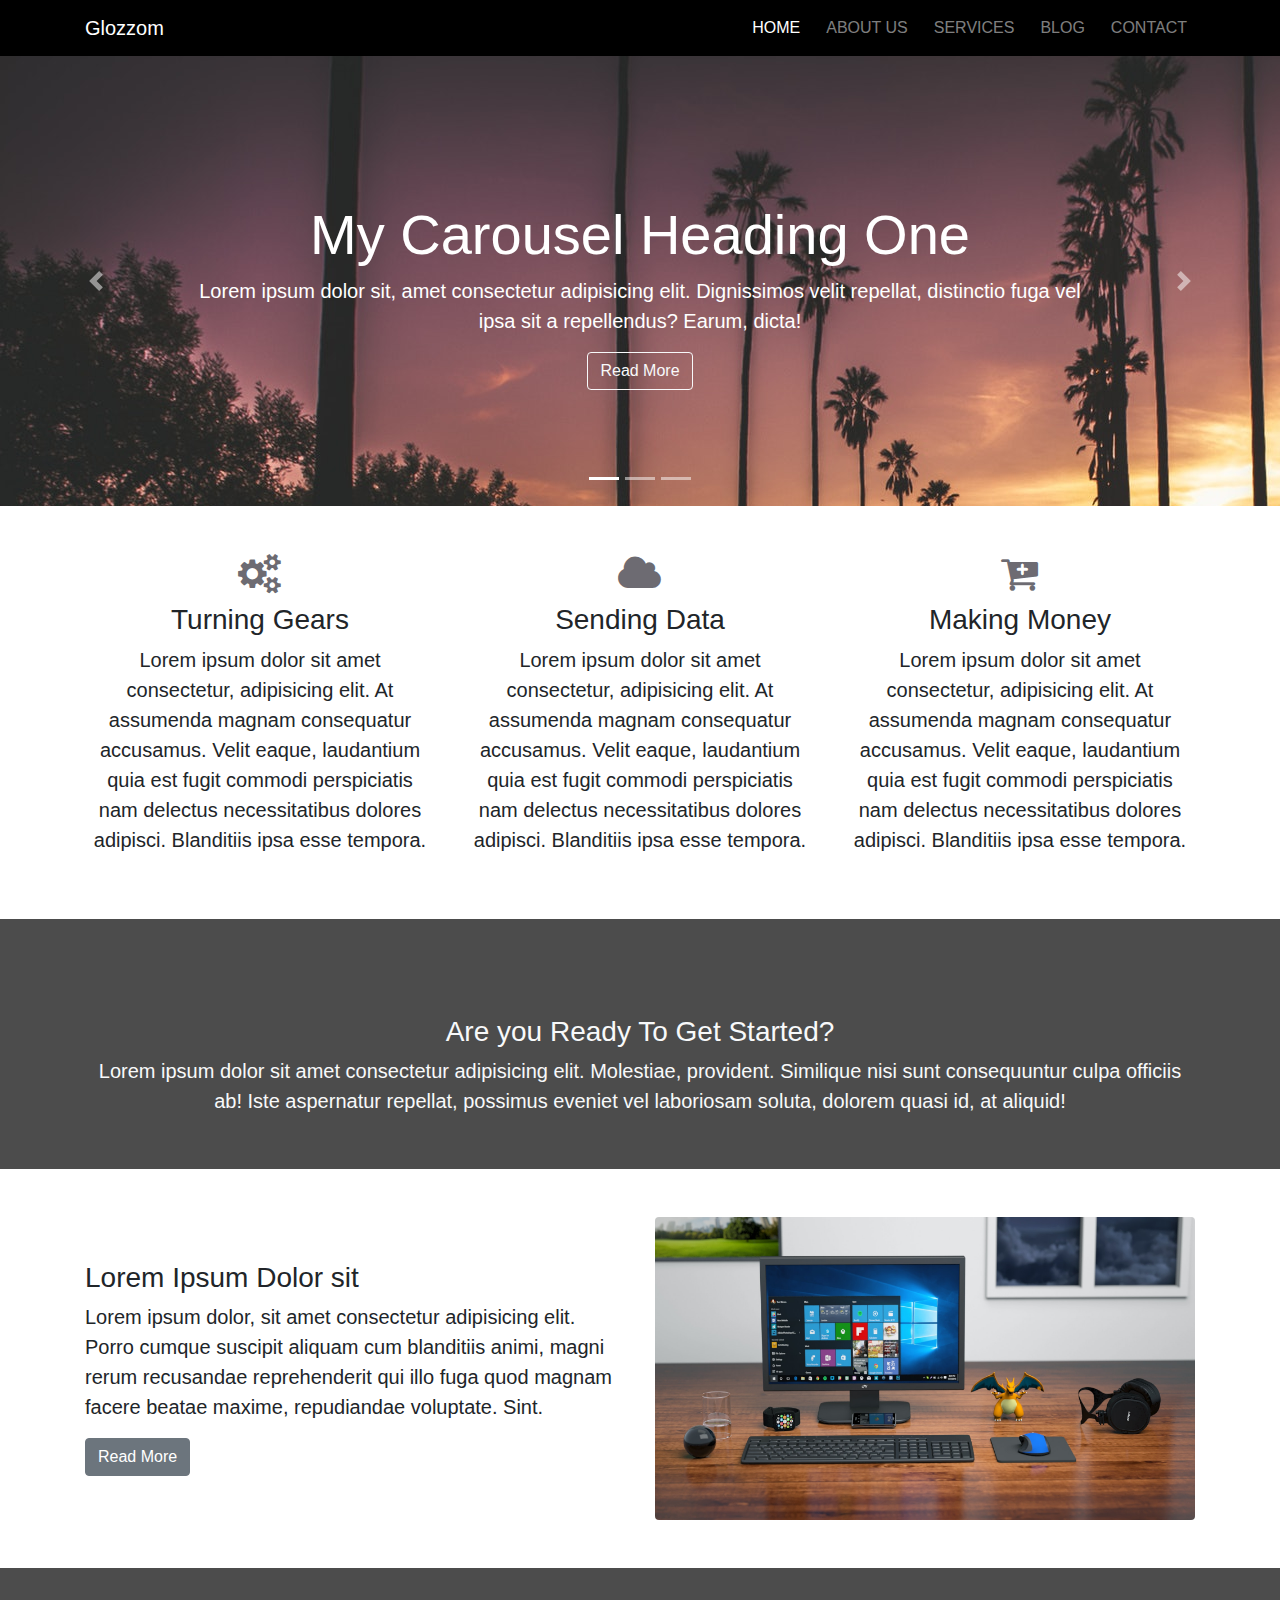
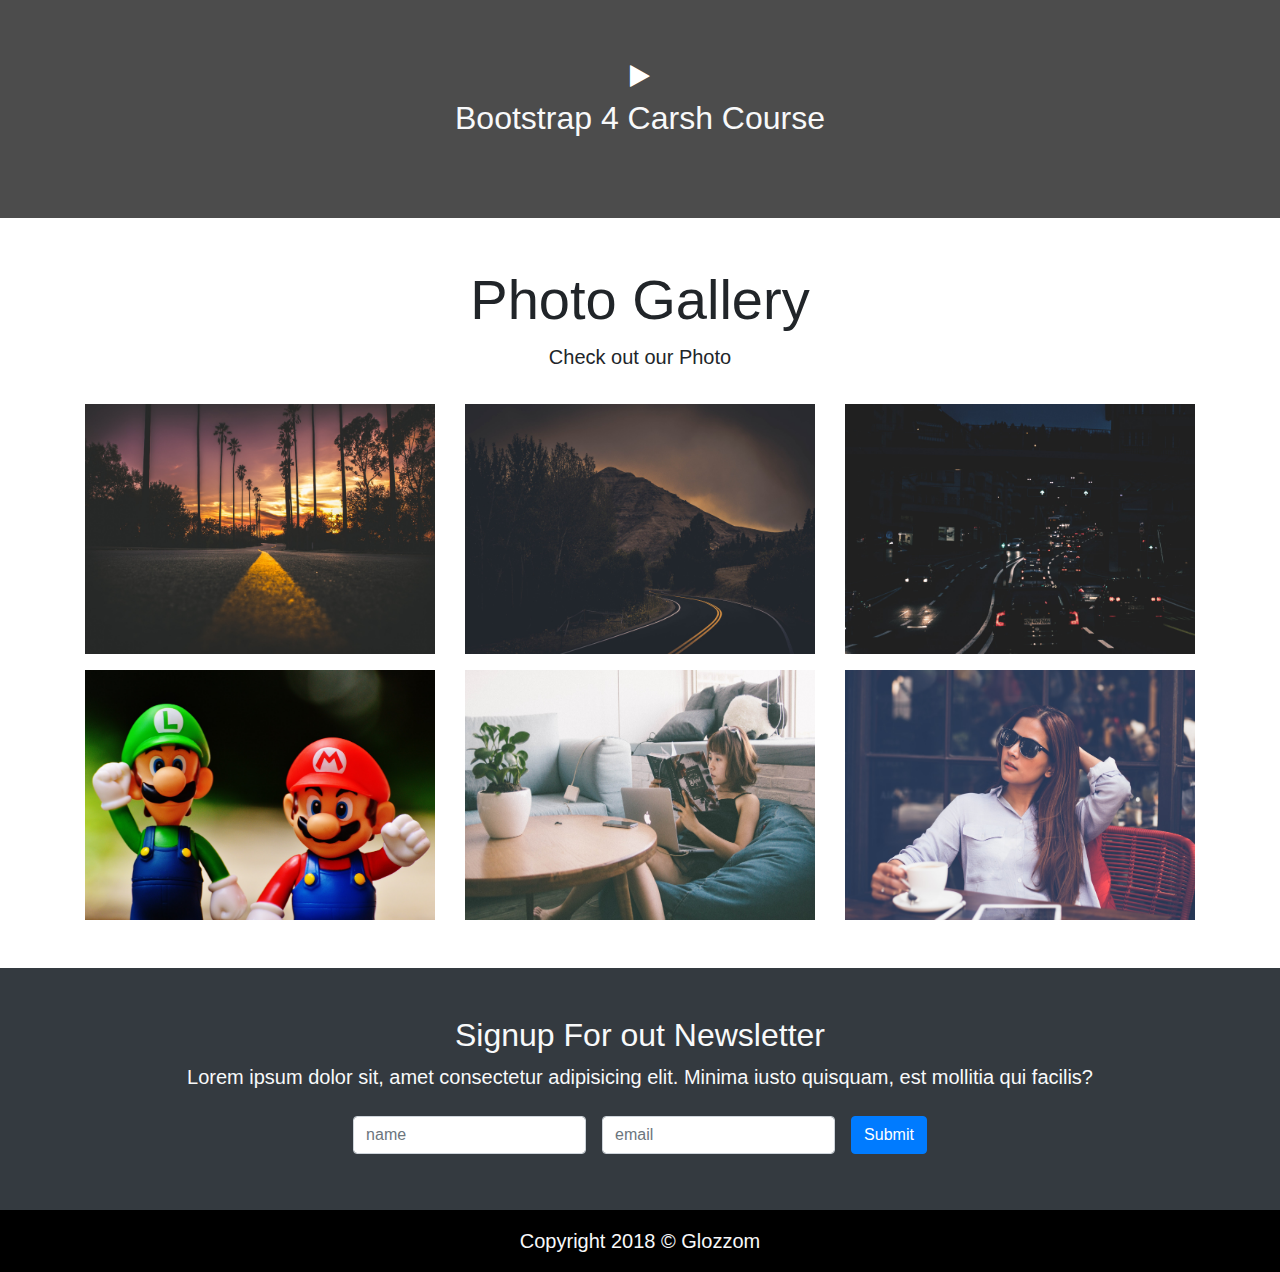
<file: index.html>
<!DOCTYPE html>
<html lang="en">
<head>
  <meta charset="UTF-8">
  <meta http-equiv="X-UA-Compatible" content="ie=edge">
  <meta name="viewport" content="width=device-width, initial-scale=1.0">
  
  <!-- title of site -->
  <title>Glozzome Bootstrap Template</title>

  <!-- favicon -->
  <link rel="shortcut icon" href="img/icon.png">
    <!-- uikit.min.css -->
    <link rel="stylesheet" href="css/uikit.min.css">

  <!-- font-awesome.min.css -->
  <link rel="stylesheet" href="css/font-awesome.min.css">
 
  <!-- bootstrap.min.css -->
  <link rel="stylesheet" href="css/bootstrap.css">


  
  <!-- style.css -->
  <link rel="stylesheet" href="css/style.css">

</head>
<body>
  
  <!-- Start Header Section -->
  <nav class="navbar navbar-dark navbar-expand-md" uk-sticky="top: 100; animation: uk-animation-slide-top; bottom: #sticky-on-scroll-up">
    <div class="container">
      <a href="index.html" class="navbar-brand">Glozzom</a>
      <button class="navbar-toggler navbar-toggler-right" data-toggle="collapse" data-target="#navbarNav">
        <span class="navbar-toggler-icon"></span>
      </button>
      <div id="navbarNav" class="collapse navbar-collapse">
        <ul class="navbar-nav ml-auto">
          <li class="nav-item active"><a class="nav-link" href="index.html">Home</a></li>
          <li class="nav-item"><a class="nav-link" href="aboutus.html">About Us</a></li>
          <li class="nav-item"><a class="nav-link" href="services.html">Services</a></li>
          <li class="nav-item"><a class="nav-link" href="blog.html">Blog</a></li>
          <li class="nav-item"><a class="nav-link" href="contact.html">Contact</a></li>
        </ul>
      </div>
    </div>
  </nav>
  <!-- End Header Section -->

  <!-- Start Carousel Section -->
  <section id="showcase">
    <div id="myCarousel" class="carousel slide" data-ride="carousel">
      <ol class="carousel-indicators ">
        <li data-slide-to="0" data-target="#myCarousel" class="active"></li>
        <li data-slide-to="1" data-target="#myCarousel"></li>
        <li data-slide-to="2" data-target="#myCarousel"></li>
      </ol>
      <div class="carousel-inner">
        <div class="carousel-item carousel-img-1 active bg-primary">
          <div class="container">
            <div class="carousel-caption mb-5 py-5">
              <h2 class="display-4">My Carousel Heading One</h2>
              <p class="lead">Lorem ipsum dolor sit, amet consectetur adipisicing elit. Dignissimos velit repellat, distinctio fuga vel ipsa sit a repellendus? Earum, dicta!</p>
              <a href="#" class="btn btn-outline-light">Read More</a>
            </div>
          </div>
        </div>
        <div class="carousel-item carousel-img-2 bg-primary">
          <div class="container">
            <div class="carousel-caption mb-5 py-5">
              <h2 class="display-4">Carousel Heading Two</h2>
              <p class="lead">Lorem ipsum dolor sit, amet consectetur adipisicing elit. Dignissimos velit repellat, distinctio fuga vel ipsa sit a repellendus? Earum, dicta!</p>
              <a href="#" class="btn btn-outline-light">Read More</a>
            </div>
          </div>
        </div>
        <div class="carousel-item carousel-img-3  bg-primary">
          <div class="container">
            <div class="carousel-caption mb-5 py-5">
              <h2 class="display-4">Three Carousel Heading One</h2>
              <p class="lead">Lorem ipsum dolor sit, amet consectetur adipisicing elit. Dignissimos velit repellat, distinctio fuga vel ipsa sit a repellendus? Earum, dicta!</p>
              <a href="#" class="btn btn-outline-light">Read More</a>
            </div>
          </div>
        </div>
      </div>
      <a href="#myCarousel" class="carousel-control-prev" data-slide="prev">
        <span class="carousel-control-prev-icon"></span>
      </a>
      <a href="#myCarousel" class="carousel-control-next" data-slide="next">
        <span class="carousel-control-next-icon"></span>
      </a>
    </div>
  </section>
  <!-- End Carousel Section -->

  <!-- Start Home icon section -->
  <section id="homeicon" class="py-5 text-center">
    <div class="container">
      <div class="row">
        <div class="col-md-4">
          <i class="fa fa-gears"></i>
          <h3 class="my-2">Turning Gears</h3>
          <p class="lead">Lorem ipsum dolor sit amet consectetur, adipisicing elit. At assumenda magnam consequatur accusamus. Velit eaque, laudantium quia est fugit commodi perspiciatis nam delectus necessitatibus dolores adipisci. Blanditiis ipsa esse tempora.</p>
        </div>
        <div class="col-md-4">
          <i class="fa fa-cloud"></i>
          <h3 class="my-2">Sending Data</h3>
          <p class="lead">Lorem ipsum dolor sit amet consectetur, adipisicing elit. At assumenda magnam consequatur accusamus. Velit eaque, laudantium quia est fugit commodi perspiciatis nam delectus necessitatibus dolores adipisci. Blanditiis ipsa esse tempora.</p>
        </div>
        <div class="col-md-4">
          <i class="fa fa-cart-plus"></i>
          <h3 class="my-2">Making Money</h3>
          <p class="lead">Lorem ipsum dolor sit amet consectetur, adipisicing elit. At assumenda magnam consequatur accusamus. Velit eaque, laudantium quia est fugit commodi perspiciatis nam delectus necessitatibus dolores adipisci. Blanditiis ipsa esse tempora.</p>
        </div>
      </div>
    </div>
  </section>
  <!-- end Home icon section -->

  <!-- start getstarted section -->
  <section id="getstarted" class="py-5 text-center text-light">
    <div class="dark-overlay">
      <div class="container">
        <div class="row mt-5 pt-5">
          <div class="col-12">
            <h3>Are you Ready To Get Started?</h3>
            <p class="lead">Lorem ipsum dolor sit amet consectetur adipisicing elit. Molestiae, provident. Similique nisi sunt consequuntur culpa officiis ab! Iste aspernatur repellat, possimus eveniet vel laboriosam soluta, dolorem quasi id, at aliquid!</p>
          </div>
        </div>
      </div>
    </div>
  </section>
  <!-- end getstarted section -->

  <!-- Start Info Section -->
  <section id="homeinfo" class="py-5">
    <div class="container">
      <div class="row">
        <div class="col-lg-6 col-md-6 col-sm-12 align-self-center">
          <h3>Lorem Ipsum Dolor sit</h3>
          <p class="lead">Lorem ipsum dolor, sit amet consectetur adipisicing elit. Porro cumque suscipit aliquam cum blanditiis animi, magni rerum recusandae reprehenderit qui illo fuga quod magnam facere beatae maxime, repudiandae voluptate. Sint.</p>
          <a href="#" class="btn btn-secondary">Read More</a>
        </div>
        <div class="col-lg-6 col-md-6 col-sm-12 mt-3 mt-md-0">
          <img src="img/pc.jpeg" alt="pc" class="img-fluid rounded">
        </div>
      </div>
    </div>
  </section>
  <!-- End Info Section -->

  <!-- Start video Section -->
  <section id="homevideo" class="py-5 text-center text-light">
    <div class="dark-overl">
      <div class="container">
        <div class="row">
          <div class="col mt-5 pt-5 ">
            <div uk-lightbox>
              <a href="#"3>
                <i class="fa fa-play"></i>
              </a>
            </div>
            <h2 class="text-light">Bootstrap 4 Carsh Course</h2>
          </div>
        </div>
      </div>
    </div>
  </section>
  <!-- End video Section -->

  <!-- Start Photo Gallery Section -->
  <section uk-lightbox id="photo-gallery" class=" text-center py-5">
    <div class="container">
      <div class="row">
        <div class="col-12">
          <h2 class="display-4">Photo Gallery</h2>
          <p class="lead">Check out our Photo</p>
        </div>
      </div>
      <div class="row">
        <div class="col-lg-4 col-md-6 col-sm-12 mt-3">
          <div>
            <a href="img/image1.jpeg">
              <img src="img/image1.jpeg" alt="image" class="img-fluid">
            </a>
          </div>
        </div>
        <div class="col-lg-4 col-md-6 col-sm-12 mt-3">
          <div>
            <a href="img/image2.jpeg">
              <img src="img/image2.jpeg" alt="image" class="img-fluid">
            </a>
          </div>
        </div>
        <div class="col-lg-4 col-md-6 col-sm-12 mt-3">
          <div>
            <a href="img/image3.jpeg">
              <img src="img/image3.jpeg" alt="image" class="img-fluid">
            </a>
          </div>
        </div>
        <div class="col-lg-4 col-md-6 col-sm-12 mt-3">
          <div>
            <a href="img/image4.jpeg">
              <img src="img/image4.jpeg" alt="image" class="img-fluid">
            </a>
          </div>
        </div>
        <div class="col-lg-4 col-md-6 col-sm-12 mt-3">
          <div>
            <a href="img/image5.jpeg">
              <img src="img/image5.jpeg" alt="image" class="img-fluid">
            </a>
          </div>
        </div>
        <div class="col-lg-4 col-md-6 col-sm-12 mt-3">
          <div>
            <a href="img/image6.jpeg">
              <img src="img/image6.jpeg" alt="image" class="img-fluid">
            </a>
          </div>
        </div>
      </div>
    </div>
  </section>
  <!-- End Photo Gallery Section -->

  <!-- Start Newsletter Section -->
  <section id="newsletter" class="py-5 text-center bg-dark text-light">
    <div class="container">
      <div class="row">
        <div class="col">
          <h2 class="text-light">Signup For out Newsletter</h2>
          <p class="lead">Lorem ipsum dolor sit, amet consectetur adipisicing elit. Minima iusto quisquam, est mollitia qui facilis?</p>
          <form action="" class="form-inline justify-content-center">
            <div class="form-group">
              <label class="sr-only" for="name" class="">Name</label>
            <input type="text" class="form-control m-2" placeholder="name">
            <label class="sr-only" for="email">Email</label>
            <input type="email" class="form-control m-2" placeholder="email">
            <input type="submit" class="btn btn-primary m-2" value="Submit">
            </div>
          </form>
        </div>
      </div>
    </div>
  </section>
  <!-- End Newsletter Section -->

  <!-- Start Copyright Section -->
  <section id="copyright" class="py-3 text-center text-light">
    <div class="container">
      <div class="row">
        <div class="col">
          <p class="lead mb-0">Copyright 2018 &copy; Glozzom</p>
        </div>
      </div>
    </div>
  </section>
  <!-- End Copyright Section -->











<!-- ALL JAVASCRUPT LINK -->
  <script type="text/javascript" src="js/jquery.min.js">
  </script>
  <script type="text/javascript" src="js/popper.min.js">
  </script>
  <script type="text/javascript" src="js/bootstrap.min.js">
  </script>
  <script type="text/javascript" src="js/uikit.min.js"></script>
</body>
</html>
</file>
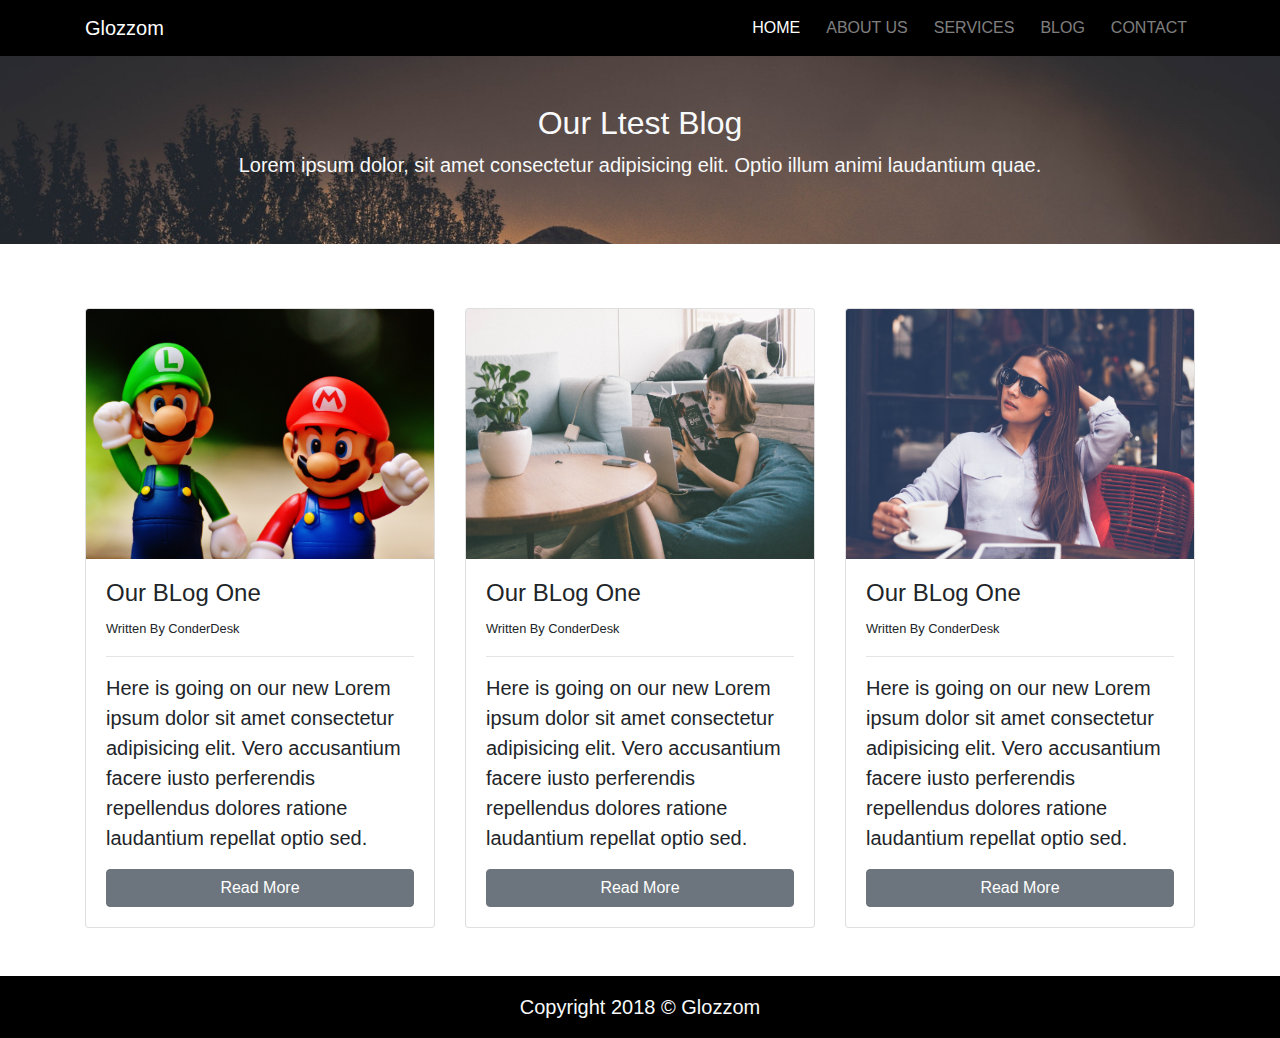
<file: blog.html>
<!DOCTYPE html>
<html lang="en">
<head>
  <meta charset="UTF-8">
  <meta http-equiv="X-UA-Compatible" content="ie=edge">
  <meta name="viewport" content="width=device-width, initial-scale=1.0">
  
  <!-- title of site -->
  <title>Glozzome Bootstrap Template</title>

  <!-- slick testmonial slider css -->
  <link rel="stylesheet" href="css/slick.css">
  <link rel="stylesheet" href="css/slick-theme.css">

  <!-- favicon -->
  <link rel="shortcut icon" href="img/icon.png">
    <!-- uikit.min.css -->
    <link rel="stylesheet" href="css/uikit.min.css">

  <!-- font-awesome.min.css -->
  <link rel="stylesheet" href="css/font-awesome.min.css">
 
  <!-- bootstrap.min.css -->
  <link rel="stylesheet" href="css/bootstrap.css">


  
  <!-- style.css -->
  <link rel="stylesheet" href="css/style.css">

</head>
<body>
  
  <!-- Start Header Section -->
  <nav class="navbar navbar-dark navbar-expand-md" uk-sticky="top: 100; animation: uk-animation-slide-top; bottom: #sticky-on-scroll-up">
    <div class="container">
      <a href="index.html" class="navbar-brand">Glozzom</a>
      <button class="navbar-toggler navbar-toggler-right" data-toggle="collapse" data-target="#navbarNav">
        <span class="navbar-toggler-icon"></span>
      </button>
      <div id="navbarNav" class="collapse navbar-collapse">
        <ul class="navbar-nav ml-auto">
          <li class="nav-item active"><a class="nav-link" href="index.html">Home</a></li>
          <li class="nav-item"><a class="nav-link" href="aboutus.html">About Us</a></li>
          <li class="nav-item"><a class="nav-link" href="services.html">Services</a></li>
          <li class="nav-item"><a class="nav-link" href="blog.html">Blog</a></li>
          <li class="nav-item"><a class="nav-link" href="contact.html">Contact</a></li>
        </ul>
      </div>
    </div>
  </nav>
  <!-- End Header Section -->

  <!-- Start Services Page Header -->
  <section id="blog-header" class="text-center text-light py-5">
    <div class="container">
      <div class="row">
        <div class="col">
          <h2>Our Ltest Blog</h2>
          <p class="lead"> Lorem ipsum dolor, sit amet consectetur adipisicing elit. Optio illum animi laudantium quae.</p>
        </div>
      </div>
    </div>
  </section>
  <!-- End Services Page Header -->

  <!-- Start blog section -->
  <section id="blog-section" class="py-5">
    <div class="container">
      <div class="row">
        <div class="col-lg-4 col-md-6 col-sm-12">
            <div class="card mt-3">
              <img class="img-fluid card-img-top" src="img/image4.jpeg" alt="Glozzom">
              <div class="card-body">
                <div class="card-title">
                  <h4>Our BLog One</h4>
                  <small>Written By ConderDesk</small>
                  <hr>
                </div>
                <div class="card-text">
                  <p class="lead">Here is going on our new Lorem ipsum dolor sit amet consectetur adipisicing elit. Vero accusantium facere iusto perferendis repellendus dolores ratione laudantium repellat optio sed.</p>
                </div>
                <a href="#" class="btn btn-secondary btn-block">Read More</a>
              </div>
            </div>
        </div>
        <div class="col-lg-4 col-md-6 col-sm-12">
            <div class="card mt-3">
              <img class="img-fluid card-img-top" src="img/image5.jpeg" alt="Glozzom">
              <div class="card-body">
                <div class="card-title">
                  <h4>Our BLog One</h4>
                  <small>Written By ConderDesk</small>
                  <hr>
                </div>
                <div class="card-text">
                  <p class="lead">Here is going on our new Lorem ipsum dolor sit amet consectetur adipisicing elit. Vero accusantium facere iusto perferendis repellendus dolores ratione laudantium repellat optio sed.</p>
                </div>
                <a href="#" class="btn btn-secondary btn-block">Read More</a>
              </div>
            </div>
        </div>
        <div class="col-lg-4 col-md-6 col-sm-12 align-content-md-center">
            <div class="card mt-3">
              <img class="img-fluid card-img-top" src="img/image6.jpeg" alt="Glozzom">
              <div class="card-body">
                <div class="card-title">
                  <h4>Our BLog One</h4>
                  <small>Written By ConderDesk</small>
                  <hr>
                </div>
                <div class="card-text">
                  <p class="lead">Here is going on our new Lorem ipsum dolor sit amet consectetur adipisicing elit. Vero accusantium facere iusto perferendis repellendus dolores ratione laudantium repellat optio sed.</p>
                </div>
                <a href="#" class="btn btn-secondary btn-block">Read More</a>
              </div>
            </div>
        </div>
      </div>
    </div>
  </section>
  <!-- End blog section -->












  <!-- Start Copyright Section -->
  <section id="copyright" class="py-3 text-center text-light">
    <div class="container">
      <div class="row">
        <div class="col">
          <p class="lead mb-0">Copyright 2018 &copy; Glozzom</p>
        </div>
      </div>
    </div>
  </section>
  <!-- End Copyright Section -->


<!-- ALL JAVASCRUPT LINK -->
  <script type="text/javascript" src="js/jquery.min.js">
  </script>
  <script type="text/javascript" src="js/popper.min.js">
  </script>
  <script type="text/javascript" src="js/bootstrap.min.js">
  </script>
  <script type="text/javascript" src="js/uikit.min.js"></script>
  <script type="text/javascript" src="js/slick.min.js"></script>
  <script type="text/javascript" src="js/main.js"></script>
</body>
</html>
</file>
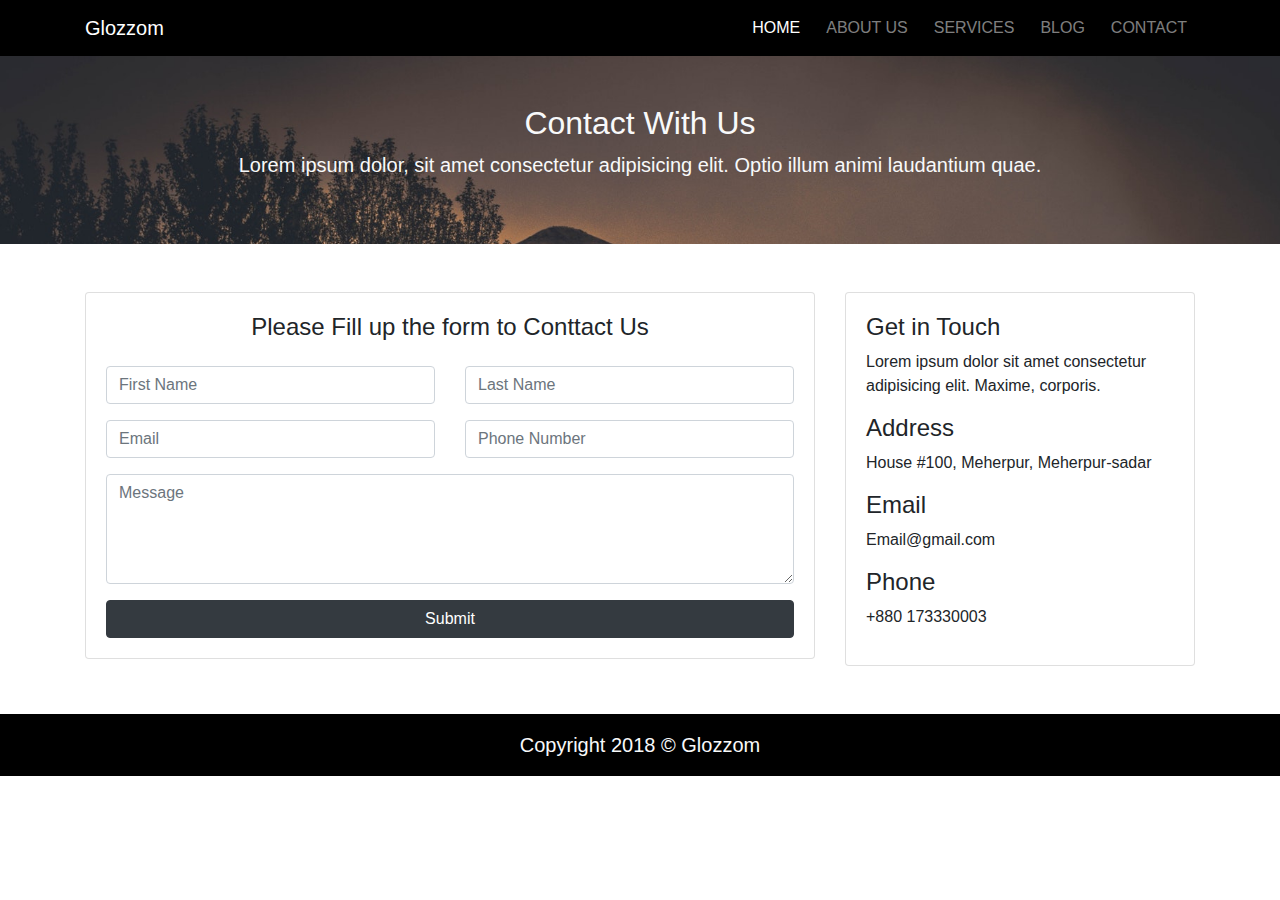
<file: contact.html>
<!DOCTYPE html>
<html lang="en">
<head>
  <meta charset="UTF-8">
  <meta http-equiv="X-UA-Compatible" content="ie=edge">
  <meta name="viewport" content="width=device-width, initial-scale=1.0">
  
  <!-- title of site -->
  <title>Glozzome Bootstrap Template</title>

  <!-- slick testmonial slider css -->
  <link rel="stylesheet" href="css/slick.css">
  <link rel="stylesheet" href="css/slick-theme.css">

  <!-- favicon -->
  <link rel="shortcut icon" href="img/icon.png">
    <!-- uikit.min.css -->
    <link rel="stylesheet" href="css/uikit.min.css">

  <!-- font-awesome.min.css -->
  <link rel="stylesheet" href="css/font-awesome.min.css">
 
  <!-- bootstrap.min.css -->
  <link rel="stylesheet" href="css/bootstrap.css">


  
  <!-- style.css -->
  <link rel="stylesheet" href="css/style.css">

</head>
<body>
  
  <!-- Start Header Section -->
  <nav class="navbar navbar-dark navbar-expand-md" uk-sticky="top: 100; animation: uk-animation-slide-top; bottom: #sticky-on-scroll-up">
    <div class="container">
      <a href="index.html" class="navbar-brand">Glozzom</a>
      <button class="navbar-toggler navbar-toggler-right" data-toggle="collapse" data-target="#navbarNav">
        <span class="navbar-toggler-icon"></span>
      </button>
      <div id="navbarNav" class="collapse navbar-collapse">
        <ul class="navbar-nav ml-auto">
          <li class="nav-item active"><a class="nav-link" href="index.html">Home</a></li>
          <li class="nav-item"><a class="nav-link" href="aboutus.html">About Us</a></li>
          <li class="nav-item"><a class="nav-link" href="services.html">Services</a></li>
          <li class="nav-item"><a class="nav-link" href="blog.html">Blog</a></li>
          <li class="nav-item"><a class="nav-link" href="contact.html">Contact</a></li>
        </ul>
      </div>
    </div>
  </nav>
  <!-- End Header Section -->

  <!-- Start Services Page Header -->
  <section id="contact-header" class="text-center text-light py-5">
    <div class="container">
      <div class="row">
        <div class="col">
          <h2>Contact With Us</h2>
          <p class="lead"> Lorem ipsum dolor, sit amet consectetur adipisicing elit. Optio illum animi laudantium quae.</p>
        </div>
      </div>
    </div>
  </section>
  <!-- End Services Page Header -->

  <!-- Start blog section -->
  <section id="contact-section" class="py-5">
    <div class="container">
      <div class="row">
        <div class="col-lg-8 col-md-12 col-sm-12">
          <div class="card">
            <div class="card-body">
              <h4 class="text-center mb-4">Please Fill up the form to Conttact Us</h4>
              <div class="row">
                <div class="col-6">
                  <div class="form-group">
                    <input type="text" class="form-control" placeholder="First Name">
                  </div>
                </div>
                <div class="col-6">
                  <div class="form-group">
                    <input type="text" class="form-control" placeholder="Last Name">
                  </div>
                </div>
              </div>
              <div class="row">
                <div class="col-6">
                  <div class="form-group">
                    <input type="text" class="form-control" placeholder="Email">
                  </div>
                </div>
                <div class="col-6">
                  <div class="form-group">
                    <input type="text" class="form-control" placeholder="Phone Number">
                  </div>
                </div>
                <div class="col-md-12">
                  <textarea name="" id="" cols="30" rows="4" placeholder="Message" class="form-control"></textarea>
                </div>
                <div class="col-md-12">
                 <input type="submit" value="Submit" class="btn btn-block btn-dark mt-3">
                </div>
              </div>
            </div>
          </div>
        </div>
        <div class="col-lg-4 col-md-12 col-sm-12">
          <div class="card">
            <div class="card-body">
              <h4>Get in Touch</h4>
              <p>Lorem ipsum dolor sit amet consectetur adipisicing elit. Maxime, corporis.</p>
              <h4>Address</h4>
              <p>House #100, Meherpur, Meherpur-sadar</p>
              <h4>Email</h4>
              <p>Email@gmail.com</p>
              <h4>Phone</h4>
              <p>+880 173330003</p>
            </div>
          </div>
        </div>
    </div>
  </section>
  <!-- End blog section -->












  <!-- Start Copyright Section -->
  <section id="copyright" class="py-3 text-center text-light">
    <div class="container">
      <div class="row">
        <div class="col">
          <p class="lead mb-0">Copyright 2018 &copy; Glozzom</p>
        </div>
      </div>
    </div>
  </section>
  <!-- End Copyright Section -->


<!-- ALL JAVASCRUPT LINK -->
  <script type="text/javascript" src="js/jquery.min.js">
  </script>
  <script type="text/javascript" src="js/popper.min.js">
  </script>
  <script type="text/javascript" src="js/bootstrap.min.js">
  </script>
  <script type="text/javascript" src="js/uikit.min.js"></script>
  <script type="text/javascript" src="js/slick.min.js"></script>
  <script type="text/javascript" src="js/main.js"></script>
</body>
</html>
</file>
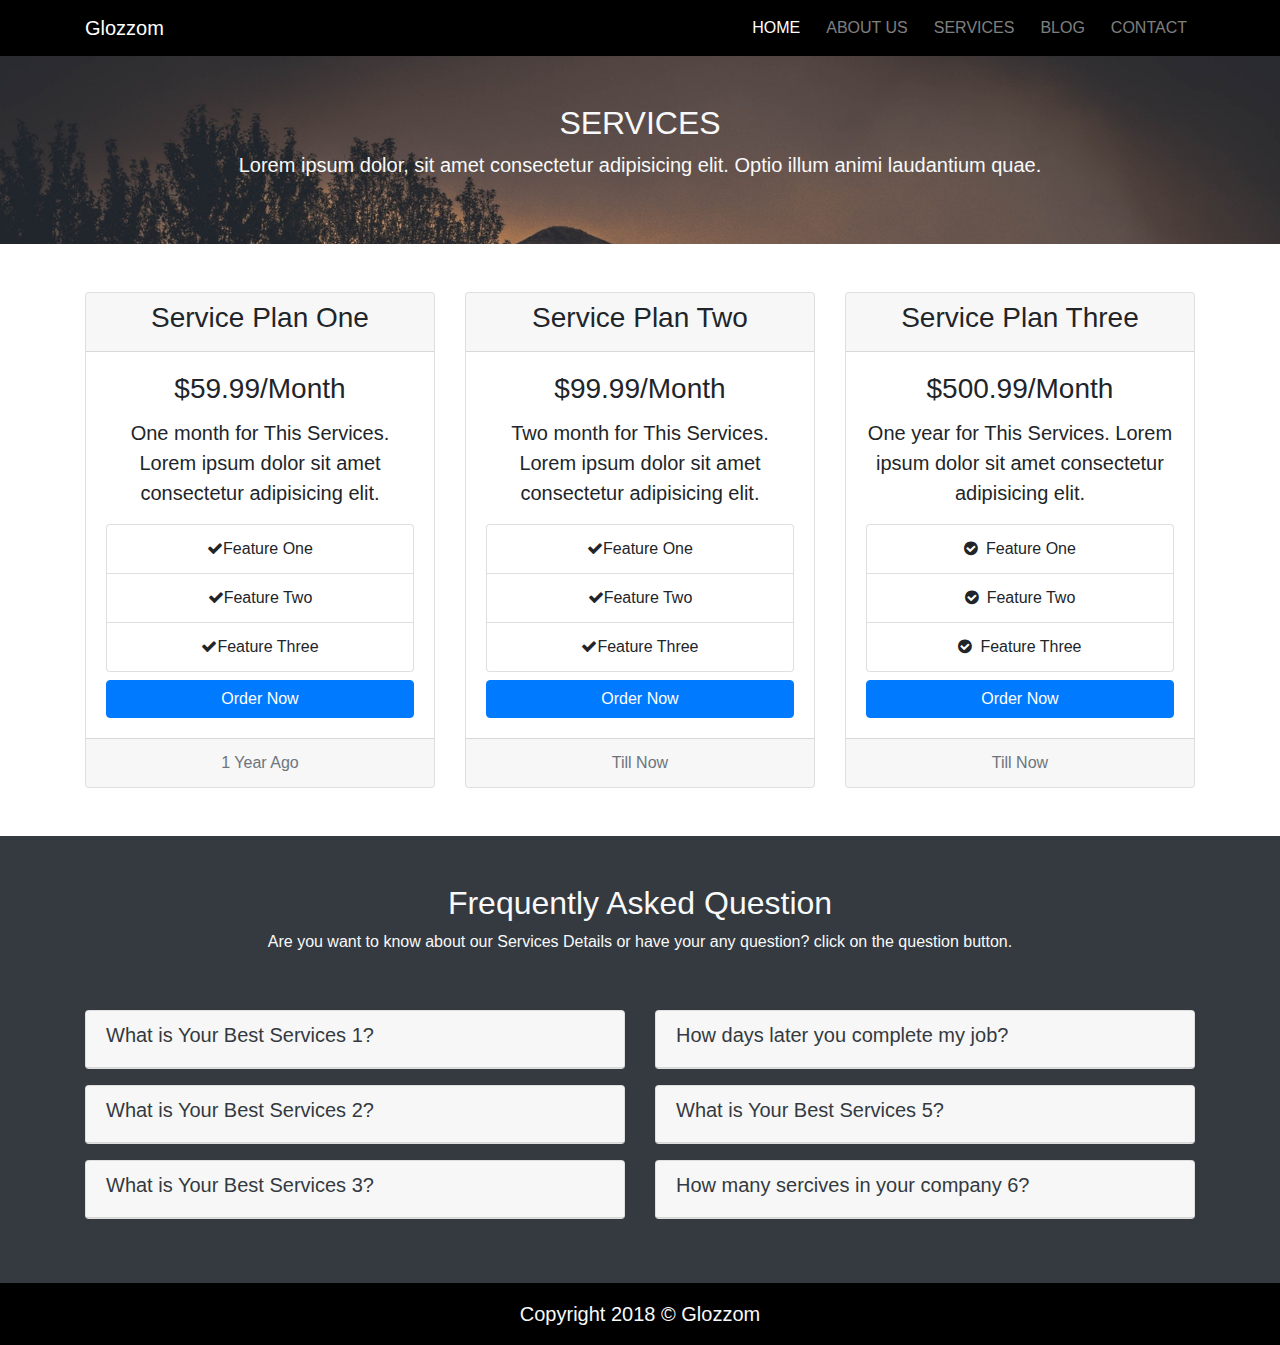
<file: services.html>
<!DOCTYPE html>
<html lang="en">
<head>
  <meta charset="UTF-8">
  <meta http-equiv="X-UA-Compatible" content="ie=edge">
  <meta name="viewport" content="width=device-width, initial-scale=1.0">
  
  <!-- title of site -->
  <title>Glozzome Bootstrap Template</title>

  <!-- slick testmonial slider css -->
  <link rel="stylesheet" href="css/slick.css">
  <link rel="stylesheet" href="css/slick-theme.css">

  <!-- favicon -->
  <link rel="shortcut icon" href="img/icon.png">
    <!-- uikit.min.css -->
    <link rel="stylesheet" href="css/uikit.min.css">

  <!-- font-awesome.min.css -->
  <link rel="stylesheet" href="css/font-awesome.min.css">
 
  <!-- bootstrap.min.css -->
  <link rel="stylesheet" href="css/bootstrap.css">


  
  <!-- style.css -->
  <link rel="stylesheet" href="css/style.css">

</head>
<body>
  
  <!-- Start Header Section -->
  <nav class="navbar navbar-dark navbar-expand-md" uk-sticky="top: 100; animation: uk-animation-slide-top; bottom: #sticky-on-scroll-up">
    <div class="container">
      <a href="index.html" class="navbar-brand">Glozzom</a>
      <button class="navbar-toggler navbar-toggler-right" data-toggle="collapse" data-target="#navbarNav">
        <span class="navbar-toggler-icon"></span>
      </button>
      <div id="navbarNav" class="collapse navbar-collapse">
        <ul class="navbar-nav ml-auto">
          <li class="nav-item active"><a class="nav-link" href="index.html">Home</a></li>
          <li class="nav-item"><a class="nav-link" href="aboutus.html">About Us</a></li>
          <li class="nav-item"><a class="nav-link" href="services.html">Services</a></li>
          <li class="nav-item"><a class="nav-link" href="blog.html">Blog</a></li>
          <li class="nav-item"><a class="nav-link" href="contact.html">Contact</a></li>
        </ul>
      </div>
    </div>
  </nav>
  <!-- End Header Section -->

  <!-- Start Services Page Header -->
  <section id="services-header" class="text-center text-light py-5">
    <div class="container">
      <div class="row">
        <div class="col">
          <h2>SERVICES</h2>
          <p class="lead"> Lorem ipsum dolor, sit amet consectetur adipisicing elit. Optio illum animi laudantium quae.</p>
        </div>
      </div>
    </div>
  </section>
  <!-- End Services Page Header -->

  <!-- Start Price Section  -->
  <section id="price-table" class="py-5">
    <div class="container">
      <div class="row">
        <div class="col-lg-4 col-md-6 col-sm-12">
          <div class="card text-center">
            <div class="card-header py-2">
              <h3>Service Plan One</h3>
            </div>
            <div class="card-body">
              <div class="card-title">
                <h3>$59.99/Month</h3>
              </div>
              <div class="card-text">
                <p class="lead">One month for This Services. Lorem ipsum dolor sit amet consectetur adipisicing elit.</p>
              </div>
              <div class="list-group">
                <ul class="list-group">
                  <li class="list-group-item"><i class="fa fa-check"></i>Feature One</li>
                  <li class="list-group-item"><i class="fa fa-check"></i>Feature Two</li>
                  <li class="list-group-item"><i class="fa fa-check"></i>Feature Three</li>
                </ul>
              </div>
              <a href="#" class="btn btn-primary btn-block mt-2">Order Now</a>
            </div>
            <div class="card-footer">
              <p class="text-muted mb-0">1 Year Ago</p>
            </div>
          </div>
        </div>
        <div class="col-lg-4 col-md-6 col-sm-12">
          <div class="card text-center">
            <div class="card-header py-2">
              <h3>Service Plan Two</h3>
            </div>
            <div class="card-body">
              <div class="card-title">
                <h3>$99.99/Month</h3>
              </div>
              <div class="card-text">
                <p class="lead">Two month for This Services. Lorem ipsum dolor sit amet consectetur adipisicing elit.</p>
              </div>
              <div class="list-group">
                <ul class="list-group">
                  <li class="list-group-item"><i class="fa fa-check"></i>Feature One</li>
                  <li class="list-group-item"><i class="fa fa-check"></i>Feature Two</li>
                  <li class="list-group-item"><i class="fa fa-check"></i>Feature Three</li>
                </ul>
              </div>
              <a href="#" class="btn btn-primary btn-block mt-2">Order Now</a>
            </div>
            <div class="card-footer">
              <p class="text-muted mb-0">Till Now</p>
            </div>
          </div>
        </div>
        <div class="col-lg-4 col-md-6 col-sm-12">
          <div class="card text-center">
            <div class="card-header py-2">
              <h3>Service Plan Three</h3>
            </div>
            <div class="card-body">
              <div class="card-title">
                <h3>$500.99/Month</h3>
              </div>
              <div class="card-text">
                <p class="lead">One year for This Services. Lorem ipsum dolor sit amet consectetur adipisicing elit.</p>
              </div>
              <div class="list-group">
                <ul class="list-group">
                  <li class="list-group-item"><i class="fa fa-check-circle mr-2"></i>Feature One</li>
                  <li class="list-group-item"><i class="fa fa-check-circle mr-2"></i>Feature Two</li>
                  <li class="list-group-item"><i class="fa fa-check-circle mr-2"></i>Feature Three</li>
                </ul>
              </div>
              <a href="#" class="btn btn-primary btn-block mt-2">Order Now</a>
            </div>
            <div class="card-footer">
              <p class="text-muted mb-0">Till Now</p>
            </div>
          </div>
        </div>
      </div>
    </div>
  </section>
  <!-- End Price Section  -->

  <!-- Start FAQ Section -->
  <section id="accordion" class="py-5 bg-dark text-light">
    <div class="container">
      <div class="row text-center pb-4">
        <div class="col">
          <h2>Frequently Asked Question</h2>
          <p>Are you want to know about our Services Details or have your any question? click on the question button.</p>
        </div>
      </div>
      <div class="row">
        <div class="col-lg-6 col-md-12 col-sm-12">
          <div class="card my-3">
            <div class="card-header" id="heading1">
              <h5>
                <a class="text-dark" href="#collapse1" data-toggle="collapse">
                  What is Your Best Services 1?
                </a>
              </h5>
            </div>
            <div id="collapse1" class="collapse text-dark p-3" data-parent="#accordion">
              <p class="lead">Thank you for asking about our Services Lorem ipsum dolor sit, amet consectetur adipisicing elit. Repellat, ut.</p>
              <p class="lead">Thank you for asking about our Services Lorem ipsum dolor sit, amet consectetur adipisicing elit. Repellat, ut.</p>
            </div>
          </div>
          <div class="card my-3">
            <div class="card-header">
              <h5>
                <a class="text-dark" href="#collapse2" data-toggle="collapse">
                  What is Your Best Services 2?
                </a>
              </h5>
            </div>
            <div id="collapse2" class="collapse text-dark p-3" data-parent="#accordion">
              <p class="lead">Thank you for asking about our Services Lorem ipsum dolor sit, amet consectetur adipisicing elit. Repellat, ut.</p>
              <p class="lead">Thank you for asking about our Services Lorem ipsum dolor sit, amet consectetur adipisicing elit. Repellat, ut.</p>
            </div>
          </div>
          <div class="card my-3">
            <div class="card-header">
              <h5>
                <a class="text-dark" href="#collapse3" data-toggle="collapse">
                  What is Your Best Services 3?
                </a>
              </h5>
            </div>
            <div id="collapse3" class="collapse text-dark p-3" data-parent="#accordion">
              <p class="lead">Thank you for asking about our Services Lorem ipsum dolor sit, amet consectetur adipisicing elit. Repellat, ut.</p>
              <p class="lead">Thank you for asking about our Services Lorem ipsum dolor sit, amet consectetur adipisicing elit. Repellat, ut.</p>
            </div>
          </div>
        </div>
        <div class="col-lg-6 col-md-12 col-sm-12">
          <div class="card my-3">
            <div class="card-header">
              <h5>
                <a class="text-dark" href="#collapse4" data-toggle="collapse">
                  How days later you complete my job?
                </a>
              </h5>
            </div>
            <div id="collapse4" class="collapse text-dark p-3" data-parent="#accordion">
              <p class="lead">Thank you for asking about our Services Lorem ipsum dolor sit, amet consectetur adipisicing elit. Repellat, ut.</p>
              <p class="lead">Thank you for asking about our Services Lorem ipsum dolor sit, amet consectetur adipisicing elit. Repellat, ut.</p>
            </div>
          </div>
          <div class="card my-3">
            <div class="card-header">
              <h5>
                <a class="text-dark" href="#collapse5" data-toggle="collapse">
                  What is Your Best Services 5?
                </a>
              </h5>
            </div>
            <div id="collapse5" class="collapse text-dark p-3" data-parent="#accordion">
              <p class="lead">Thank you for asking about our Services Lorem ipsum dolor sit, amet consectetur adipisicing elit. Repellat, ut.</p>
              <p class="lead">Thank you for asking about our Services Lorem ipsum dolor sit, amet consectetur adipisicing elit. Repellat, ut.</p>
            </div>
          </div>
          <div class="card my-3">
            <div class="card-header">
              <h5>
                <a class="text-dark" href="#collapse6" data-toggle="collapse">
                  How many sercives in your company 6?
                </a>
              </h5>
            </div>
            <div id="collapse6" class="collapse text-dark p-3" data-parent="#accordion">
              <p class="lead">Thank you for asking about our Services Lorem ipsum dolor sit, amet consectetur adipisicing elit. Repellat, ut.</p>
              <p class="lead">Thank you for asking about our Services Lorem ipsum dolor sit, amet consectetur adipisicing elit. Repellat, ut.</p>
            </div>
          </div>
        </div>
      </div>
    </div>
  </section>
  <!-- End FAQ Section -->










  <!-- Start Copyright Section -->
  <section id="copyright" class="py-3 text-center text-light">
    <div class="container">
      <div class="row">
        <div class="col">
          <p class="lead mb-0">Copyright 2018 &copy; Glozzom</p>
        </div>
      </div>
    </div>
  </section>
  <!-- End Copyright Section -->


<!-- ALL JAVASCRUPT LINK -->
  <script type="text/javascript" src="js/jquery.min.js">
  </script>
  <script type="text/javascript" src="js/popper.min.js">
  </script>
  <script type="text/javascript" src="js/bootstrap.min.js">
  </script>
  <script type="text/javascript" src="js/uikit.min.js"></script>
  <script type="text/javascript" src="js/slick.min.js"></script>
  <script type="text/javascript" src="js/main.js"></script>
</body>
</html>
</file>
<file: css/style.css>
/*=============================================
    Template Name   : Glozzome Template
    Template URL    : http://mytemplate.com
    Author          : ME
    Version         : 1.0
    Tags            : HTML, CSS, BOOTSTRAP, JAVASCRIPT
===============================================*/
/*=========== TABLE OF CONTENTS ============

    01. General Css
    02. 
    
    
======================================*/
/*======================
   01. General Css
========================*/

* {
    padding: 0;
    margin: 0;
}
* {
    -webkit-box-sizing: border-box;
    -moz-box-sizing: border-box;
    -ms-box-sizing: border-box;
    -o-box-sizing: border-box;
    box-sizing: border-box;
}
body {

}
a, a:hover, a:active, a:focus {
    text-decoration: none;
}
h1, h2, h3, h4, h5, h6 {
    
}
p {
}
ul {
    padding: 0;
    margin: 0;
    list-style: none;
}
html, body {

}
/* ===========Main Css Start From Here========== */

/* =====Start Navbar Css====== */
.navbar{
    background: #000;
    
}
.navbar .nav-item{
    padding-left: 10px !important;
}
.navbar .nav-link{
    text-transform: uppercase;
}
/* =====End Navbar Css====== */

/* ======Start Carousel ========== */
.carousel-item{
    height: 450px;
}
.carousel-img-1{
    background: url('../img/image1.jpeg');
}
.carousel-img-2{
    background: url('../img/image2.jpeg');
}
.carousel-img-3{
    background: url('../img/image3.jpeg');
}
/* ======End Carousel ========== */

/* =======start home icon css======= */
#homeicon .fa{
    font-size: 40px;
    color: #0a071398;
    
}
/* =======end home icon css======= */

/* =======start getstarted css========== */
#getstarted{
    background: url('../img/bg1.jpeg');
    background-size: cover;
    background-attachment: fixed;
    background-repeat: no-repeat;
    min-height: 250px;
    position: relative;
}
.dark-overlay{
    background: rgba(0, 0, 0, 0.7);
    min-height: 250px;
    position: absolute;
    top: 0;
    left: 0;
    width: 100%;
    height: 100%;
}
/* =======end getstarted css========== */

/* =======Start Home Video Css======= */
#homevideo{
    background: url('../img/people.jpeg');
    background-size: cover;
    background-attachment: fixed;
    min-height: 250px;
    position: relative;
}
.dark-overl{
    background: rgba(0, 0, 0, 0.7);
    min-height: 250px;
    position: absolute;
    top: 0;
    left: 0;
    width: 100%;
    height: 100%;
}
#homevideo .fa{
    font-size: 25px;
    color: #fff;
    margin-bottom: 10px;
}

/* =======End Home Video Css======= */

/* =====Start Photo Gallery Css====== */
#photo-gallery img{
    min-height: 250px;
}
/* =====End Photo Gallery Css====== */

/* =====Start Copyright Css========== */
#copyright{
    background: #000;
}
/* =====End Copyright Css========== */

/* ====Start About page header======= */
#about-header{
    background: url('../img/image1.jpeg');
    background-size: cover;
    background-attachment: fixed;
    background-repeat: no-repeat;
}
/* ====End About page header======= */

#testmonial .slick-prev::before,
#testmonial .slick-next::before{
    color: #000;
}

/* ======services page css========= */
#services-header{
    background: url('../img/image2.jpeg');
    background-size: cover;
    background-attachment: fixed;
    background-repeat: no-repeat;
}
/* ======Blog page css========= */
#blog-header{
    background: url('../img/image2.jpeg');
    background-size: cover;
    background-attachment: fixed;
    background-repeat: no-repeat;
}

#blog-section img{
    height: 250px;
}

/* ======Contact page css========= */
#contact-header{
    background: url('../img/image2.jpeg');
    background-size: cover;
    background-attachment: fixed;
    background-repeat: no-repeat;
}








/* ======Media Query========== */


@media(max-width: 767px){
    .carousel-item{
        height: 300px;
    }
    .carousel h2{
        font-size: 24px;
    }
    .carousel p{
        font-size: 15px;
    }
    #getstarted{
        min-height: 300px;
    }

}
</file>
